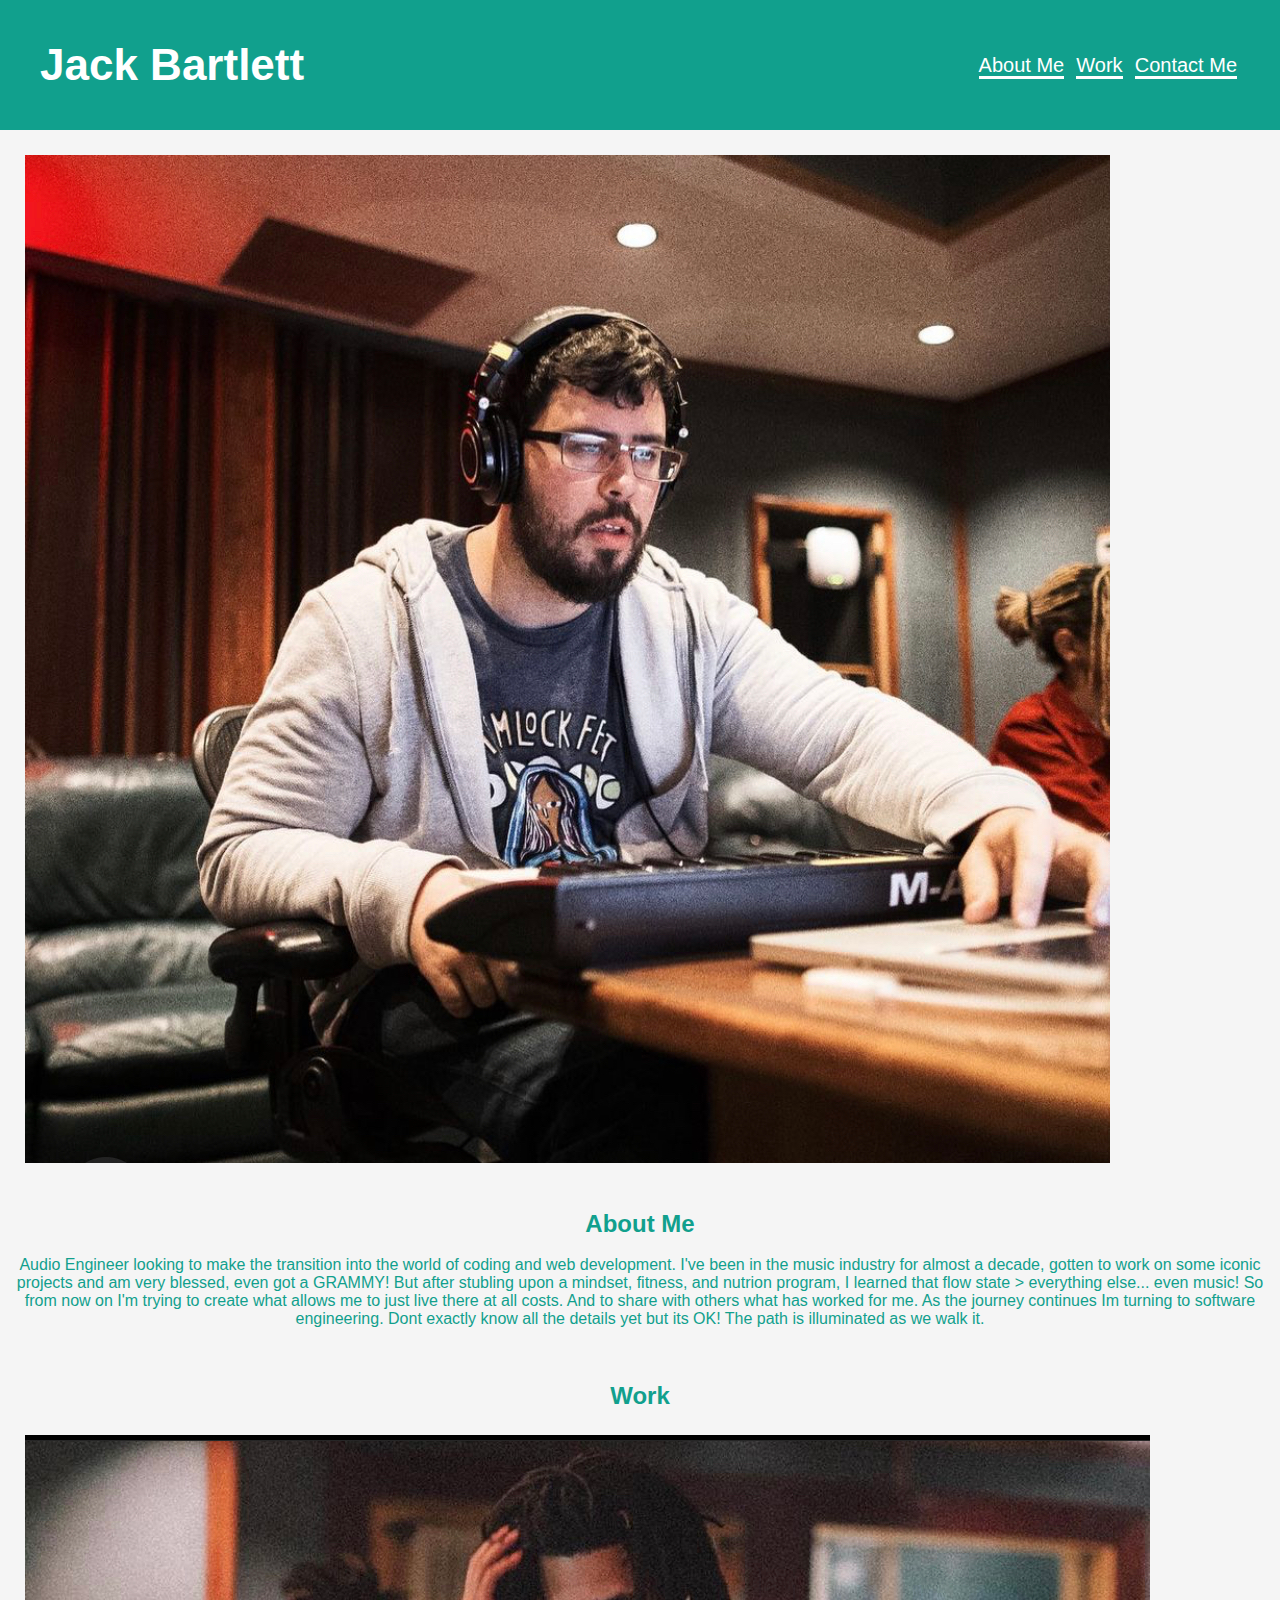
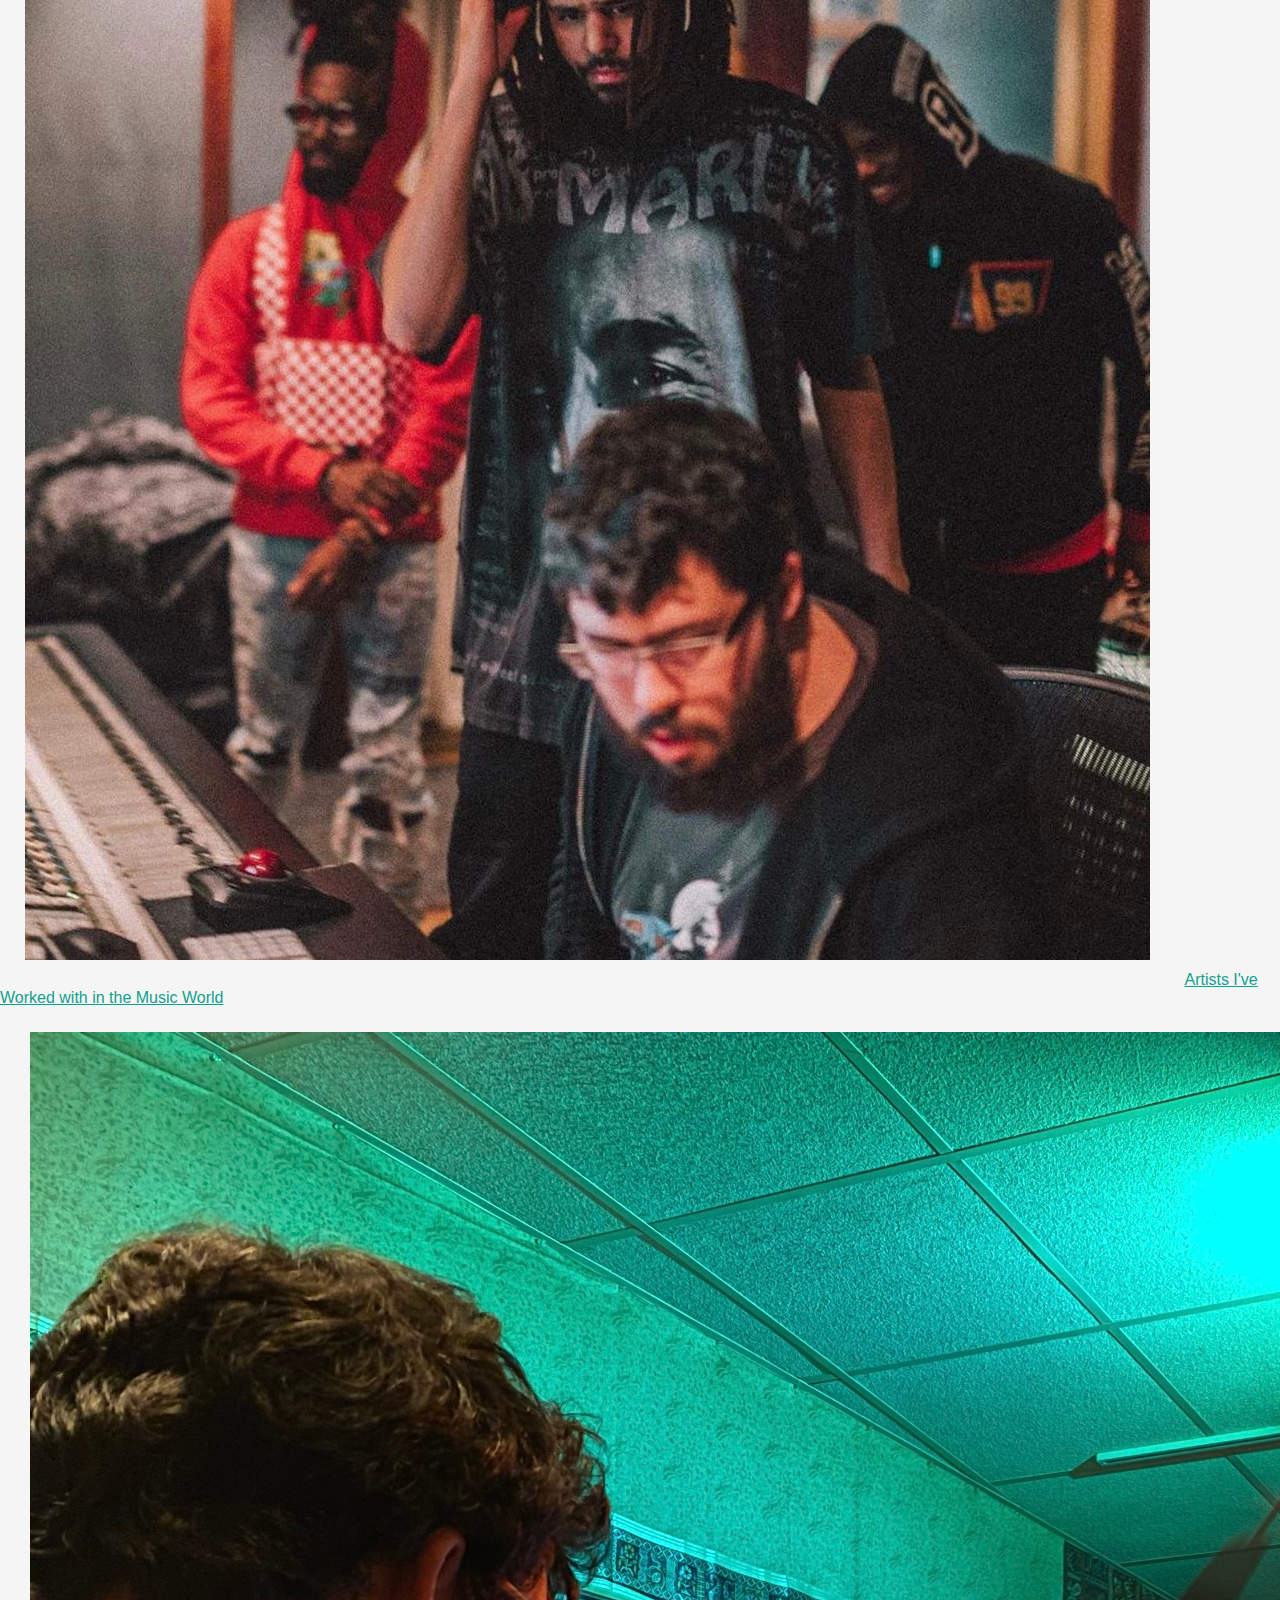
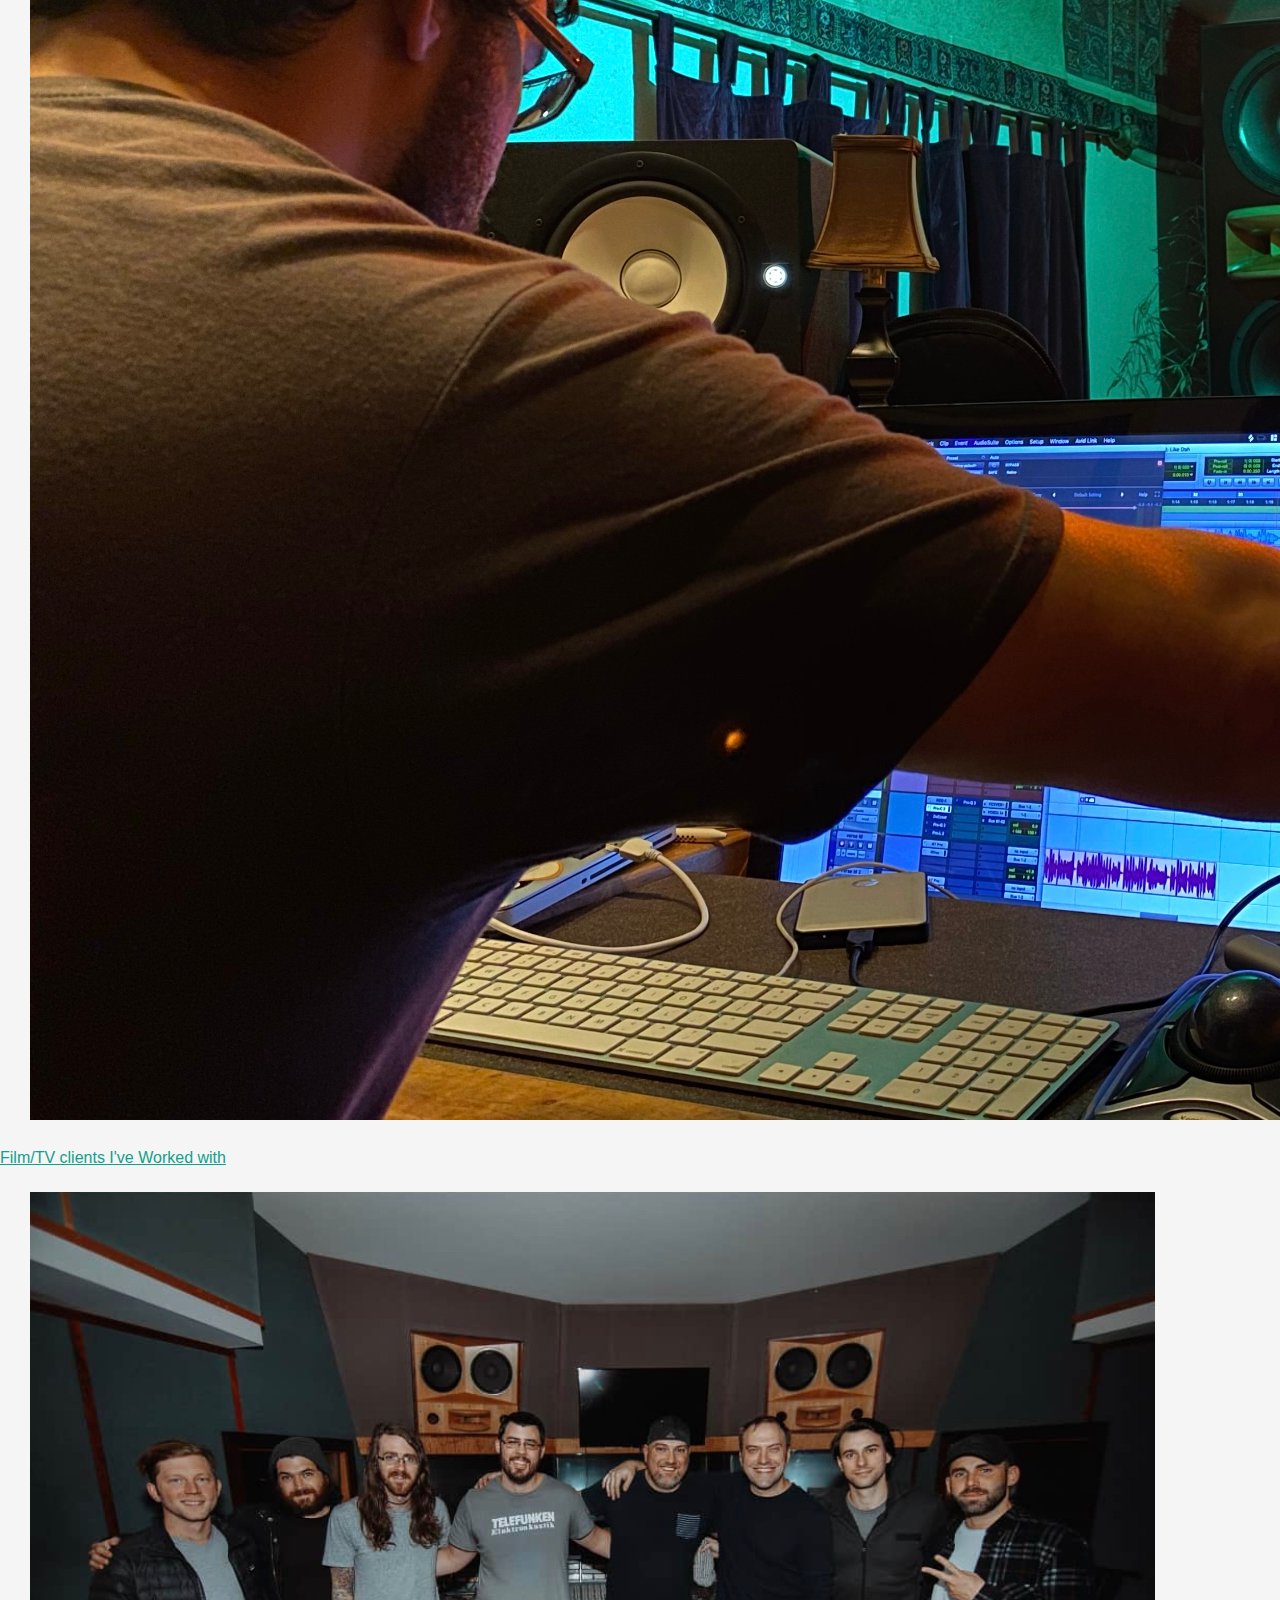
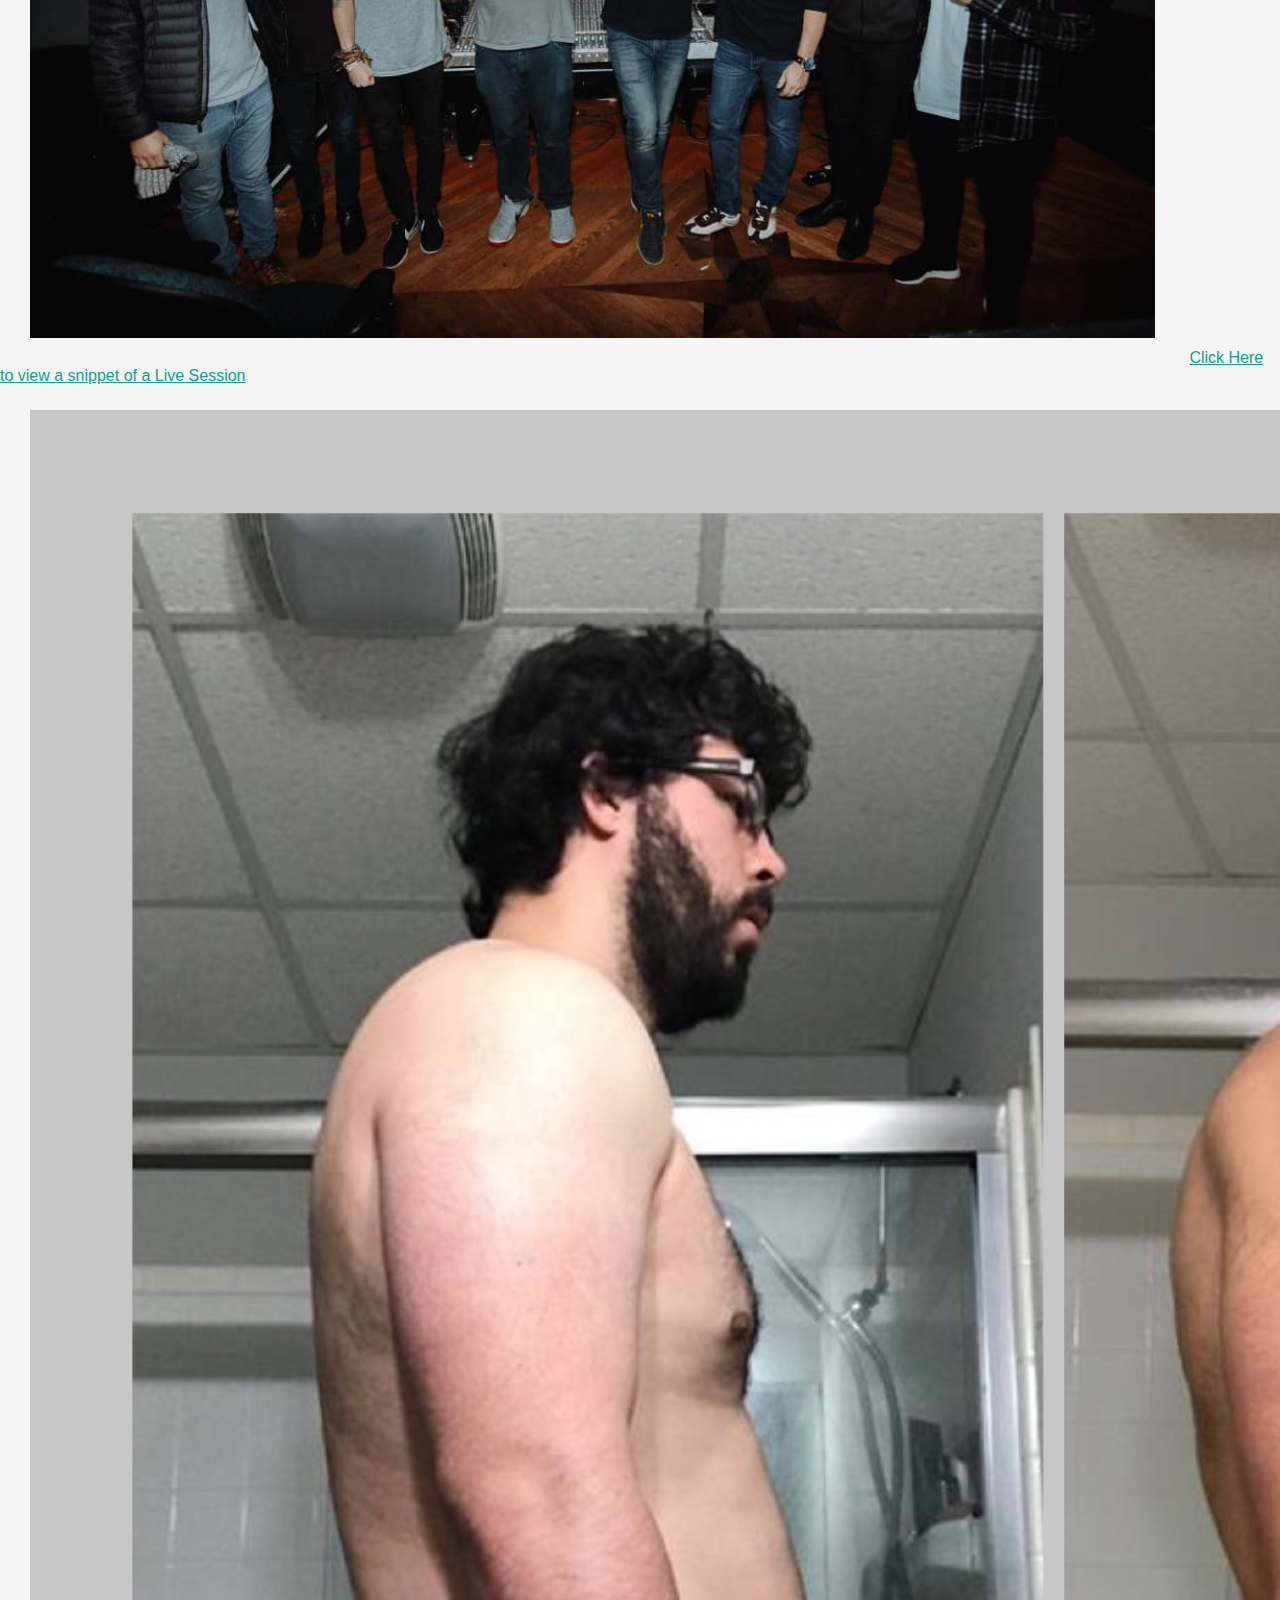
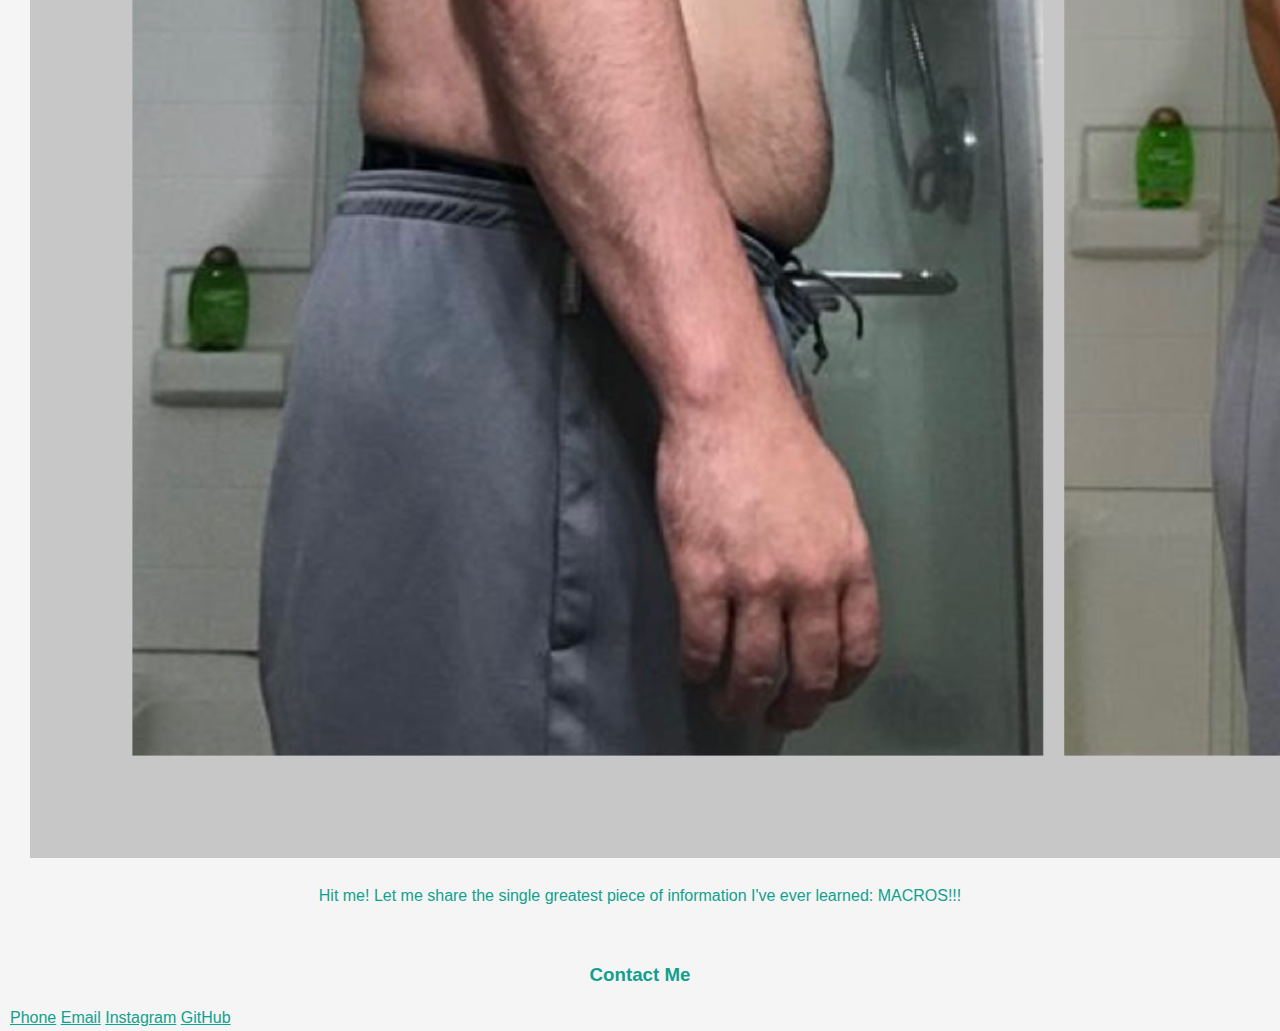
<file: Index.html>
<!DOCTYPE html>
<html lang="en">
<head>
    <meta charset="UTF-8">
    <meta http-equiv="X-UA-Compatible" content="IE=edge">
    <meta name="viewport" content="width=device-width, initial-scale=1.0">
    <link rel="stylesheet" type="text/css" href="./assets/style.css"/>
    
    <title>Project Portfolio</title>
</head>

    <header>
        <h1>Jack Bartlett</h1>

<!-- Creates the Page Navigation using ID's -->

        <nav>
            <a href="#AboutMe">About Me</a>
            <a href="#Work">Work</a>
            <a href="#ContactMe">Contact Me</a>
        </nav>
    </header>

    <!-- creates a way to give an overall background color using CSS -->
    
    <body>

        <body class="body">
            
            <img src="assets/Images/JackStudioAMidi.jpg" alt="Bio Pic">
        
     <!-- About Me Section -->

        <section class="about-me-section">
                <a id="AboutMe">
                <h2>About Me</h2>
                <br>
                <p>Audio Engineer looking to make the transition into the world of coding and web development. I've been in the music industry for almost a decade, gotten to work on some iconic projects and am very blessed, even got a GRAMMY! But after stubling upon a mindset, fitness, and nutrion program, I learned that flow state > everything else... even music! So from now on I'm trying to create what allows me to just live there at all costs. And to share with others what has worked for me. As the journey continues Im turning to software engineering. Dont exactly know all the details yet but its OK! The path is illuminated as we walk it.</p>
        </section>
        
        <!-- Work Section -->

        <section class="work1">
            <a id="Work">
            <h2>Work</h2>
            <img src="assets/Images/Cole Pic.jpg" alt="Cole Pic">
            <a href="https://jackbeansbeats.wixsite.com/mysite/artists">Artists I've Worked with in the Music World</a>
        </section>

        <section class="work2">
            <a id="Work">
            <img src="assets/Images/Jack-M.jpg" alt="Studio M Pic 1" >
            <a href="https://jackbeansbeats.wixsite.com/mysite/copy-of-clients">Film/TV clients I've Worked with</a>    
        </section>

        <section class="work2">
            <a id="Work">
            <img src="assets/Images/MayDayParade.jpg" alt="Live Recording">
            <a href="https://www.instagram.com/p/CCbtw4uhORb/">Click Here to view a snippet of a Live Session</a>
        </section>

        <section class="work2">
            <a id="Work">
            <img src="assets/Images/Side pic.JPG" alt="Side Pic" >
                <p>Hit me! Let me share the single greatest piece of information I've ever learned: MACROS!!!</p>
        </section>

        <!-- <section class="contact-me"> -->
           
            <footer>
                <h3 id="ContactMe">Contact Me</h3>
                <nav>
                    <a href="(404)-784-7617">Phone</a>
                    <a href="jackbartlettengineering@gmail.com">Email</a>
                    <a href="https://www.instagram.com/_jack_beans/">Instagram</a>
                    <a href="https://github.com/jack-bartlett">GitHub</a>
                </nav>
            </footer>    
    </body>
</html>
</file>
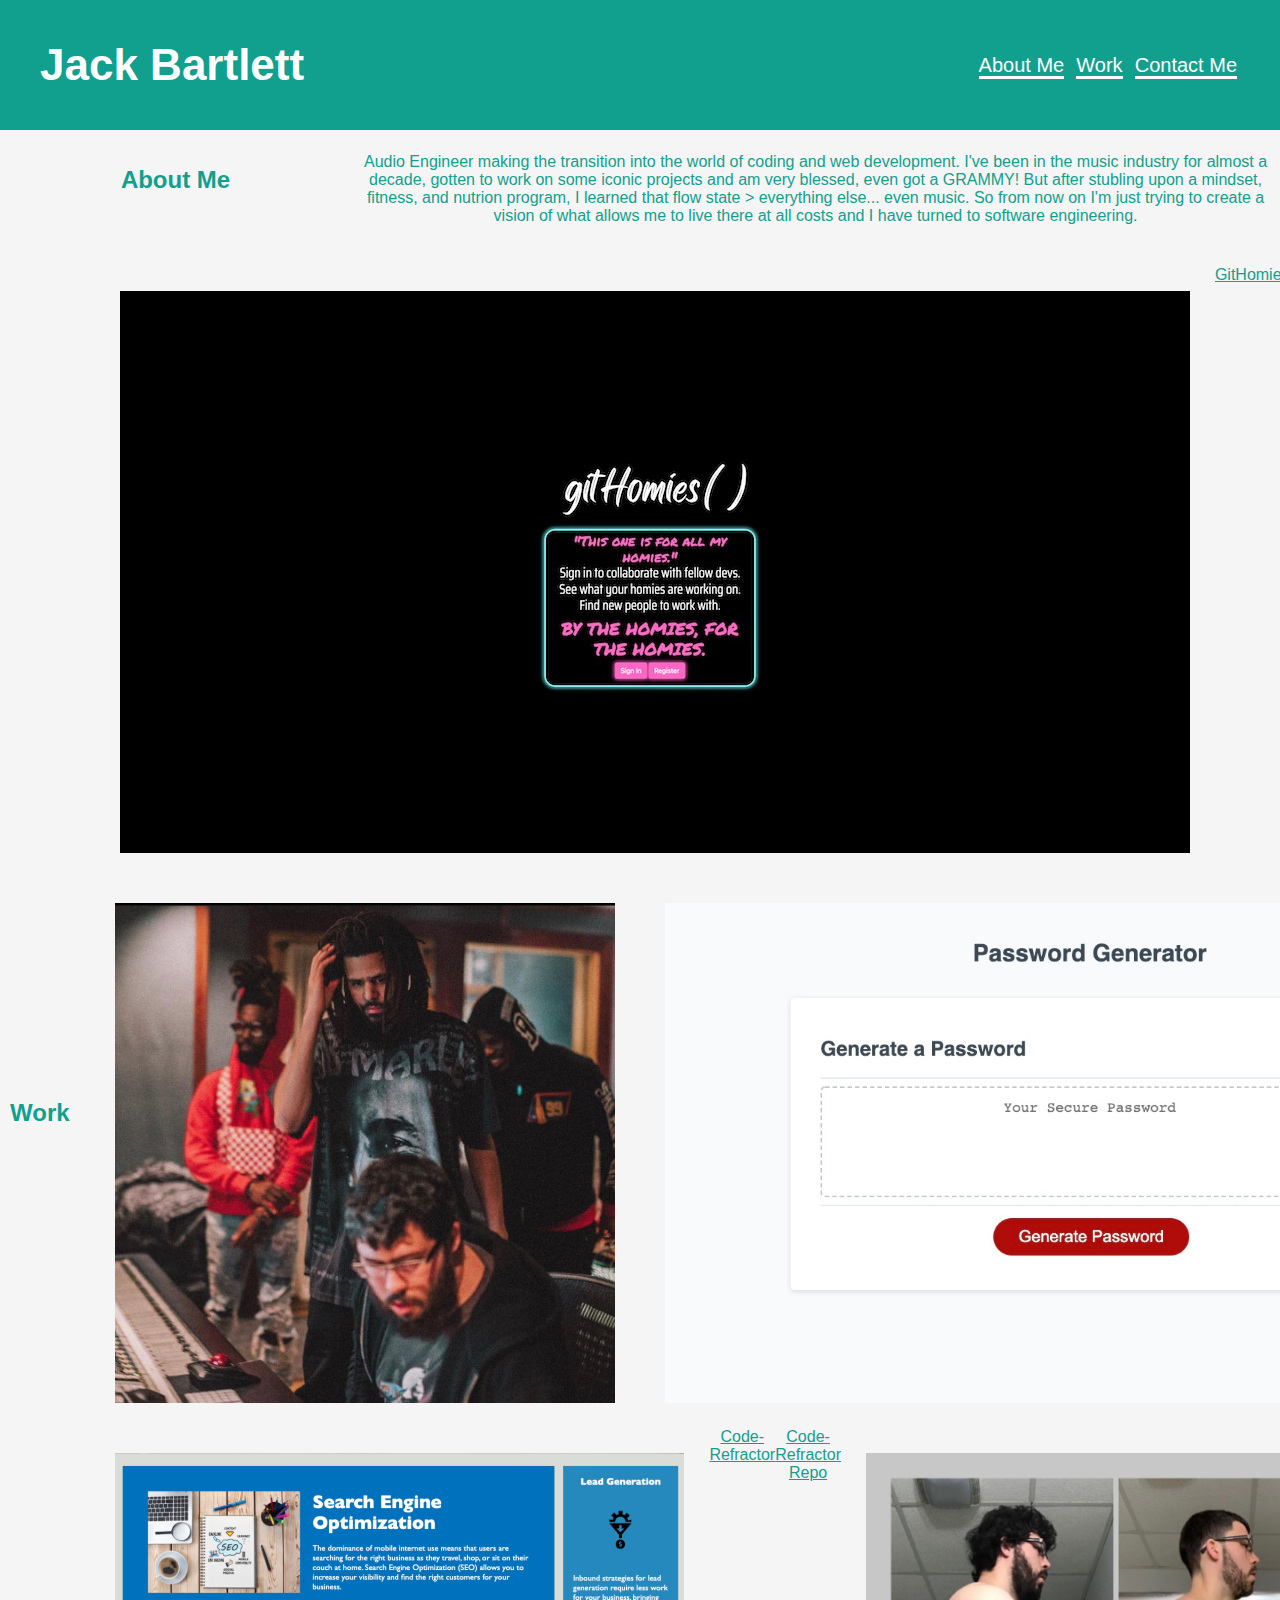
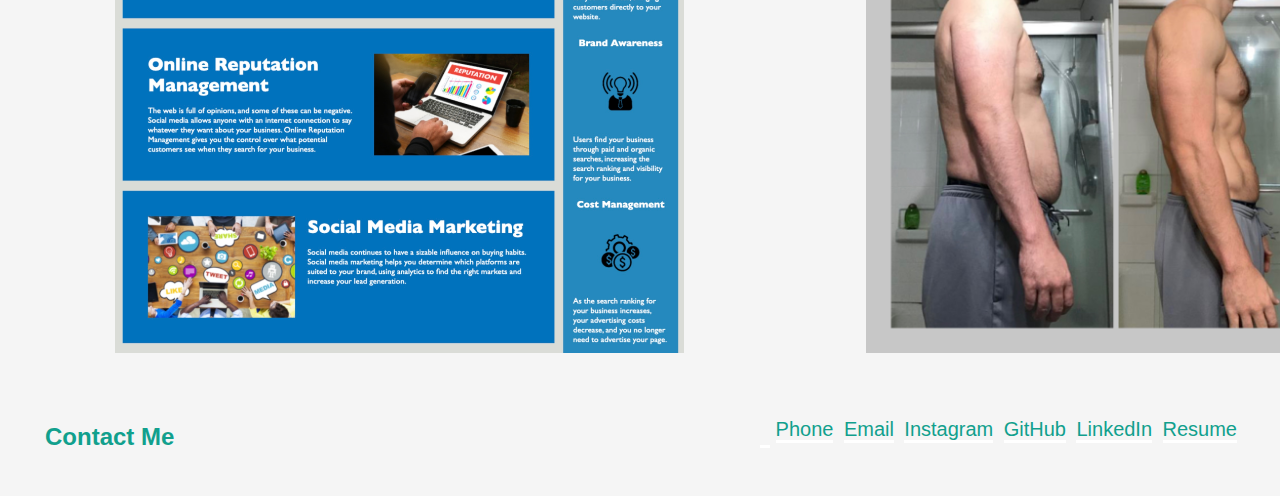
<file: index.html>
<!DOCTYPE html>
<html lang="en">
<head>
    <meta charset="UTF-8">
    <meta http-equiv="X-UA-Compatible" content="IE=edge">
    <meta name="viewport" content="width=device-width, initial-scale=1.0">
    <link rel="stylesheet" type="text/css" href="./assets/style.css"/>
    
    <title>Project Portfolio</title>
</head>

    <header>
        <h1>Jack Bartlett</h1>

<!-- Creates the Page Navigation using ID's -->

        <nav>
            <a href="#AboutMe">About Me</a>
            <a href="#Work">Work</a>
            <a href="#ContactMe">Contact Me</a>
        </nav>
    </header>

    <!-- creates a way to give an overall background color using CSS -->
    
    <body>

        <body class="body">
        
     <!-- About Me Section -->
        <main class="container">
            <section class="about-me">
                <a id="AboutMe">
                <div>
                    <h2>About Me</h2>
                    
                </div>
            </section>
                <br>
                <p>Audio Engineer making the transition into the world of coding and web development. I've been in the music industry for almost a decade, gotten to work on some iconic projects and am very blessed, even got a GRAMMY! But after stubling upon a mindset, fitness, and nutrion program, I learned that flow state > everything else... even music. So from now on I'm just trying to create a vision of what allows me to live there at all costs and I have turned to software engineering.</p>
        </main>
        
    <!-- Work Section -->
        <main class="container">
            <section class="work">
                <a id="Work">
                <div>
                    <h2>Work</h2>
                </div>
            </section>
       
            <section class="all-5-images">
            <section class="top-img-wrapper">
                <a id="Work"></a>
                <img src="assets/Images/GitHomies.jpg" alt="Project 1 Pic">
                <a href="https://gh.githomies.com/">GitHomies</a>
                <a href="https://github.com/jack-bartlett/gitHomies">GitHomies Repo</a>

            </section>
            <section class="lower-img-wrapper">
                <a id="Work"></a>
                <img src="assets/Images/Cole Pic.jpg" alt="Cole Pic">
                <img src="assets/Images/Password Generator.jpg" alt="Password Generator">
                <a href="https://jack-bartlett.github.io/Homework-03-Password-Generator/">Password Generator</a>
                <a href="https://github.com/jack-bartlett/Homework-03-Password-Generator">Password Generator Repo</a>

                
            </section>
            <section class="lower-img-wrapper">
                <a id="Work"></a>
                <img src="assets/Images/Code Refractor.jpg" alt="Code Refractor">
                <a href="https://jack-bartlett.github.io/Homework1-Code-Refractor-/">Code-Refractor</a>
                <a href="https://github.com/jack-bartlett/Homework1-Code-Refractor-">Code-Refractor Repo</a>
                <img src="assets/Images/Side pic.JPG" alt="Side Pic">
                
            </section>
            </section>
                
        </main>

        <main class="container">
            <section class="contact-me">
                <a id="ContactMe">
                <div>
                    <h2>Contact Me</h2>
                </div>
                <nav>
                    <a href="(404)-784-7617">Phone</a>
                    <a href="jackbartlettengineering@gmail.com">Email</a>
                    <a href="https://www.instagram.com/_jack_beans/">Instagram</a>
                    <a href="https://github.com/jack-bartlett">GitHub</a>
                    <a href="https://www.linkedin.com/in/jack-bartlett-492258207/">LinkedIn</a>
                    <a href="https://drive.google.com/drive/u/0/folders/1zsw7D06mT7xis016nrz3rjbMQsmjE6mX">Resume</a>
                </nav>
            </section>

        </main>

        

        <!-- <section class="work1">
            <a id="Work">
            <h2>Work</h2>
            <img src="assets/Images/Cole Pic.jpg" alt="Cole Pic">
            <a href="https://jackbeansbeats.wixsite.com/mysite/artists">Artists I've Worked with in the Music World</a>
        </section>

        <section class="work2">
            <a id="Work">
            <img src="assets/Images/Jack-M.jpg" alt="Studio M Pic 1" >
            <a href="https://jackbeansbeats.wixsite.com/mysite/copy-of-clients">Film/TV clients I've Worked with</a>    
        </section>

        <section class="work2">
            <a id="Work">
            <img src="assets/Images/MayDayParade.jpg" alt="Live Recording">
            <a href="https://www.instagram.com/p/CCbtw4uhORb/">Click Here to view a snippet of a Live Session</a>
        </section>

        <section class="work2">
            <a id="Work">
            <img src="assets/Images/Side pic.JPG" alt="Side Pic" >
                <p>Hit me! Let me share the single greatest piece of information I've ever learned: MACROS!!!</p>
        </section> -->

        <!-- <section class="contact-me"> -->
           
            <!-- <footer>
                <h3 id="ContactMe">Contact Me</h3>
                <nav>
                    <a href="(404)-784-7617">Phone</a>
                    <a href="jackbartlettengineering@gmail.com">Email</a>
                    <a href="https://www.instagram.com/_jack_beans/">Instagram</a>
                    <a href="https://github.com/jack-bartlett">GitHub</a>
                </nav>
            </footer>     -->
    </body>
</html>
</file>
<file: assets/style.css>
* {
    box-sizing: border-box;
    padding: 0%;
    margin: 0%;
    font-family: 'Segoe UI', Tahoma, Verdana, sans-serif;
}

header {
    padding: 40px;
    display: flex;
    justify-content: space-between;
    color: white;
    align-items: center;
    font-size: 22px;
    background-color: rgb(17, 160, 141);
}

header nav a {
    text-decoration: none;
    color: white;
    border-bottom: solid white;
    margin-left: 3px;
    margin-right: 3px;
    font-size: 20px;
}

nav a:hover {
    font-size: 22px;
}

body {
    background-color: whitesmoke;
}

section {
    width: 100%;
}

img {
    margin: 25px;
}

a {
    color: rgb(17, 160, 141);
    text-align: center;
}

/* .about-me-section {
    text-align: center;
    color: rgb(17, 160, 141);
    font-size: 30px;
    margin: 25px;    
} */

/* .work1 {
    text-align: center;
    color:rgb(17, 160, 141);
    font-size: 30px;
    margin: 15px;  
}

.work2 {
    text-align: center;
    color:rgb(17, 160, 141);
    font-size: 30px;
    margin: 15px;  
} */

.contact-me {
    padding: 40px;
    display: flex;
    justify-content: space-between;
    /* align-items: center; */
    
    width: 100%;
    
}

.contact-me nav a {
    text-decoration: none;
    border-bottom: solid white;
    margin-left: 3px;
    margin-right: 3px;
    font-size: 20px;
}
    

#AboutMe, #Work, #ContactMe {
    
    padding: 5px; 
    
}

.lower-img-wrapper {
    display: flex;
    justify-content: space-around;
 }

 .lower-img-wrapper img {
    height: 500px;
    width: auto;
 }

 .top-img-wrapper {
    display: flex;
    justify-content: center;
 }

 .top-img-wrapper img {
    height: auto;
    width: auto;
 }

 .container {
     display: flex;
     align-items:center;
 }

 .about-me .work .contact-me {
     border-right: solid black 2px;
     
 }

@media screen and (max-width: 600px) {
    .body {
        /* flex: auto;
        width: 100%; */
        background-color: red;
    }
}
</file>
